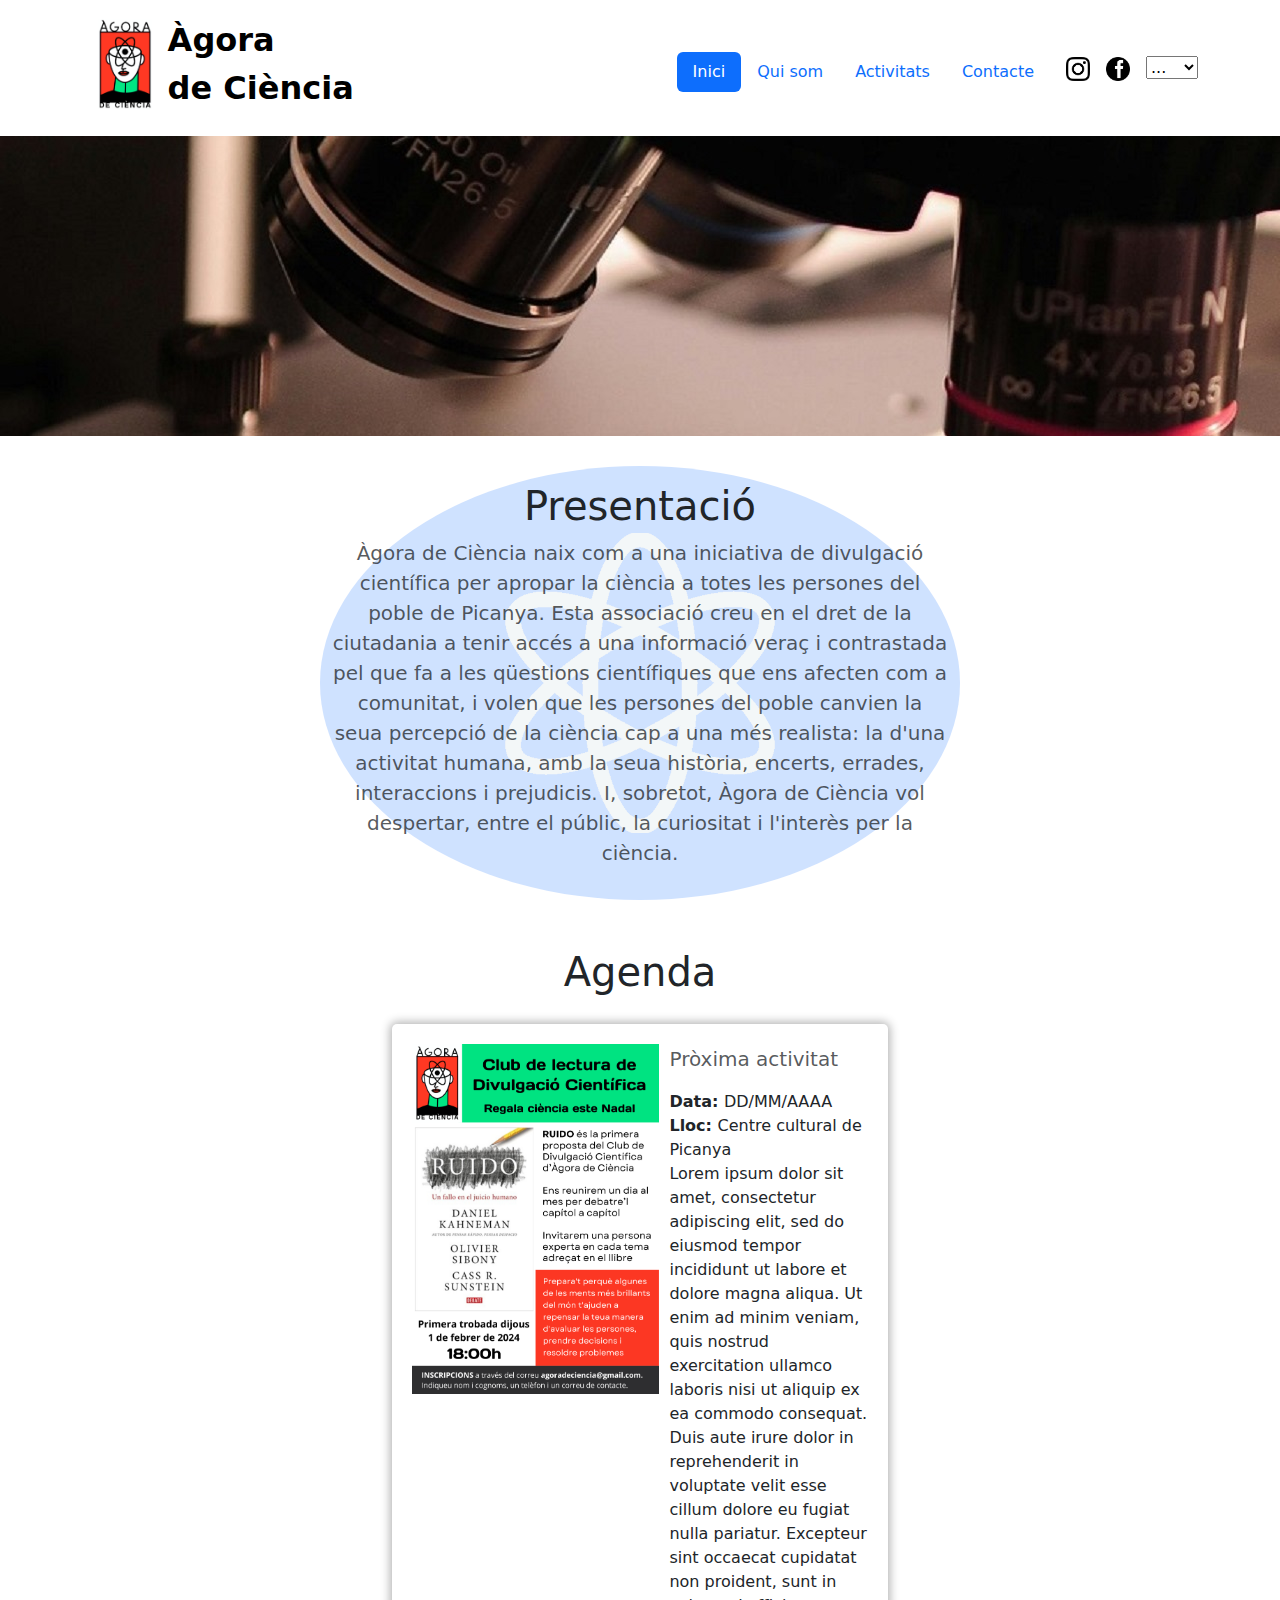
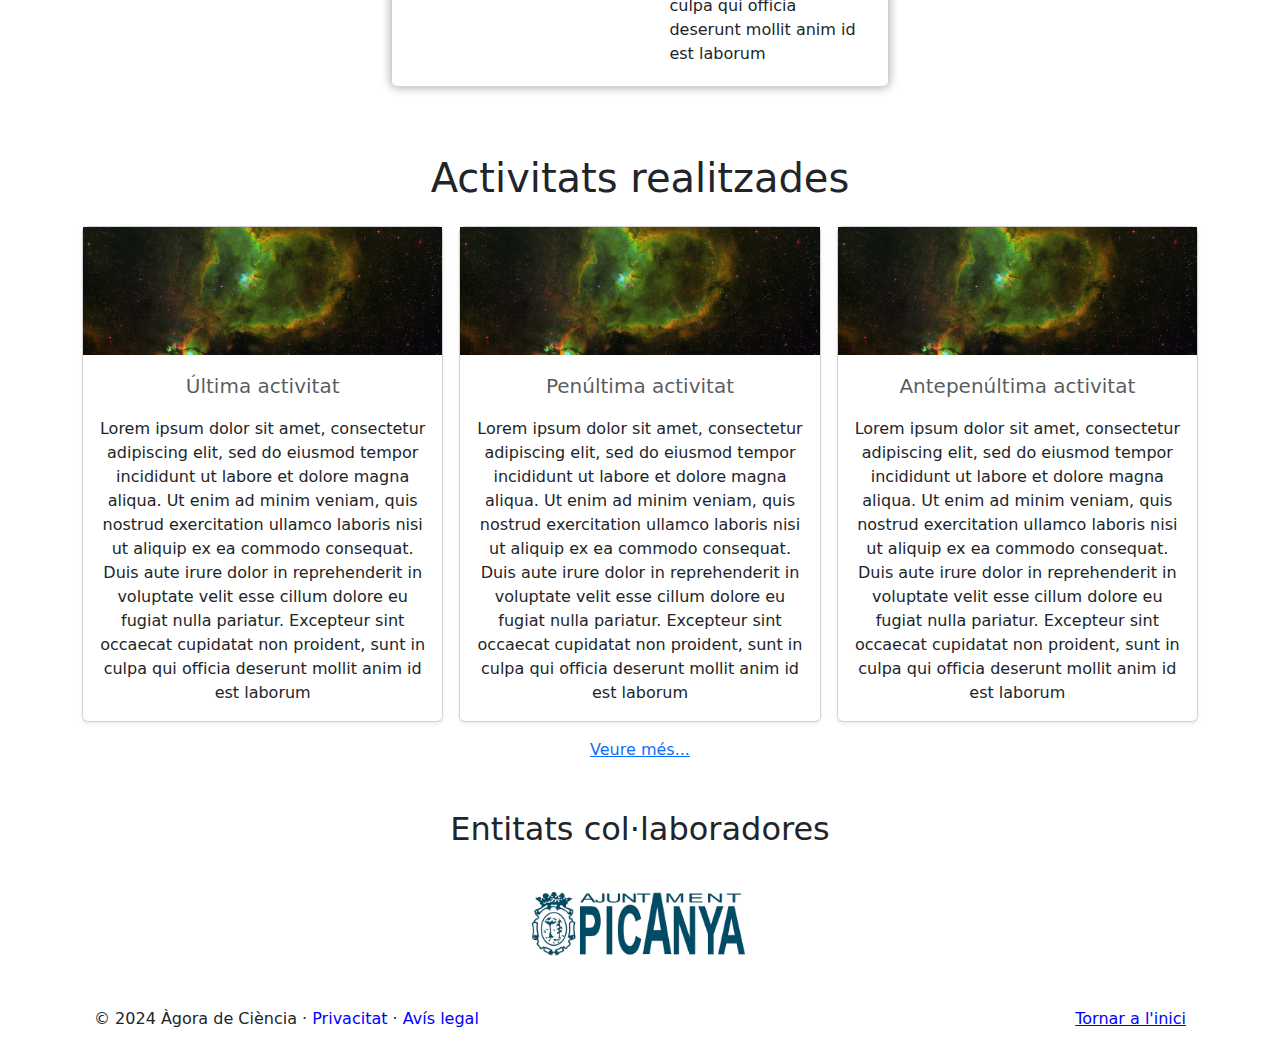
<file: index.html>
<!DOCTYPE html>
<html lang="ca">

<head>
    <meta charset="UTF-8">
    <meta name="viewport" content="width=device-width, initial-scale=1.0">
    <title>Àgora de Ciència</title>
    <link rel="icon" type="image/x-icon" href="./img/favicon.ico">
    <link href="https://cdn.jsdelivr.net/npm/bootstrap@5.3.3/dist/css/bootstrap.min.css" rel="stylesheet">
    <link rel="stylesheet" href="./css/estils.css">
</head>

<body>

    <div id="header-container"></div>
    <script>
        fetch('header.html')
            .then(response => response.text())
            .then(data => {
                document.getElementById('header-container').innerHTML = data;
                document.getElementById('menuInici').className = "nav-link active";
            })
            .catch(error => console.error('Error:', error));
    </script>

    <main>

        <div class="carousel-container">
            <div class="carousel_items">
                <div class="carousel_item">
                    <img src="./img/microscopi.jpg" alt="Slide 1">
                </div>
                <div class="carousel_item">
                    <img src="./img/nebula01.jpg" alt="Slide 2">
                </div>
                <div class="carousel_item">
                    <img src="./img/xips.jpg" alt="Slide 3">
                </div>
            </div>
        </div>

        <div class="container text-center py-3 col-6 bg-primary-subtle rounded-circle"
            style="background-image: url(./img/estructura-atomica-blanc.png); background-size: 300px; background-position: center; background-repeat: no-repeat;">
            <h1 class="fw-light" data-i18n="presentacioTitol"></h1>
            <p class="lead text-body-secondary" data-i18n="presentacioCos"></p>
        </div>

        <div class="text-center pt-5 container">
            <h1 class="fw-light" data-i18n="agendaTitol"></h1>
        </div>

        <div class="contenedor_agenda">
            <div class="event_agenda">
                <img src="./img/club_lectura.png" height="350">
                <div style="padding-left: 10px;">
                    <p class="text-justify lead text-body-secondary" data-i18n="agendaTitolActivitat1"></p>
                    <p class="text-justify card-text" data-i18n="agendaDescripcioActivitat1"></p>
                </div>
            </div>
        </div>


        <div class="text-center pt-5 container">
            <h1 class="fw-light" data-i18n="activitatsIniciTitol"></h1>
        </div>

        <div class="album pt-3">
            <div class="container">
                <div class="row row-cols-1 row-cols-sm-2 row-cols-md-3 g-3">
                    <div class="col">
                        <div class="card shadow-sm">
                            <a href="activitats.html#ultimaActivitat" onclick="scrollToSection('seccion_objetivo')"
                                class="nav-link">
                                <img src="./img/nebula01.jpg" class="img-fluid">
                            </a>
                            <div class="card-body">
                                <p class="text-center lead text-body-secondary" data-i18n="activitatsUltima"></p>
                                <p class="text-center card-text" data-i18n="activitatsUltimaDesc"></p>
                            </div>
                        </div>
                    </div>
                    <div class="col">
                        <div class="card shadow-sm">
                            <a href="activitats.html#penultimaActivitat" onclick="scrollToSection('penultimaActivitat')"
                                class="nav-link">
                                <img src="./img/nebula01.jpg" class="img-fluid">
                            </a>
                            <div class="card-body">
                                <p class="text-center lead text-body-secondary" data-i18n="activitatsPenultima"></p>
                                <p class="text-center card-text" data-i18n="activitatsPenultimaDesc"></p>
                            </div>
                        </div>
                    </div>
                    <div class="col">
                        <div class="card shadow-sm">
                            <a href="activitats.html#antepenultimaActivitat"
                                onclick="scrollToSection('antepenultimaActivitat')" class="nav-link">
                                <img src="./img/nebula01.jpg" class="img-fluid">
                            </a>
                            <div class="card-body">
                                <p class="text-center lead text-body-secondary" data-i18n="activitatsAntepenultima"></p>
                                <p class="text-center card-text" data-i18n="activitatsAntepenultimaDesc"></p>
                            </div>
                        </div>
                    </div>
                </div>
            </div>
        </div>

        <div class="text-center container pt-3">
            <a href="activitats.html">
                <p class="fw-light" data-i18n="activitatsVeureMes"></p>
            </a>
        </div>


        <div class="text-center py-3 container">
            <h2 class="fw-light py-3" data-i18n="colaboradorsTitol"></h2>
            <div class="container py-3">
                <a href="https://www.picanya.org" target="_blank" class="nav-link"><img
                        src="./img/ajuntament_picanya.jpg" height="70" /></a>
            </div>
        </div>

    </main>

    <div id="footer-container"></div>
    <script>
        fetch('footer.html')
            .then(response => response.text())
            .then(data => {
                document.getElementById('footer-container').innerHTML = data;
                return fetch('./js/utils.js');
            })
            .then(response => response.text())
            .then(script => {
                eval(script);
            })
            .catch(error => console.error('Error:', error));
    </script>

    <script src="https://cdn.jsdelivr.net/npm/bootstrap@5.3.3/dist/js/bootstrap.bundle.min.js"></script>
    <script src="./js/carrusel.js"></script>
    <script src="./js/language.js"></script>
    <script src="./js/scrollActivitats.js"></script>

</body>

</html>
</file>
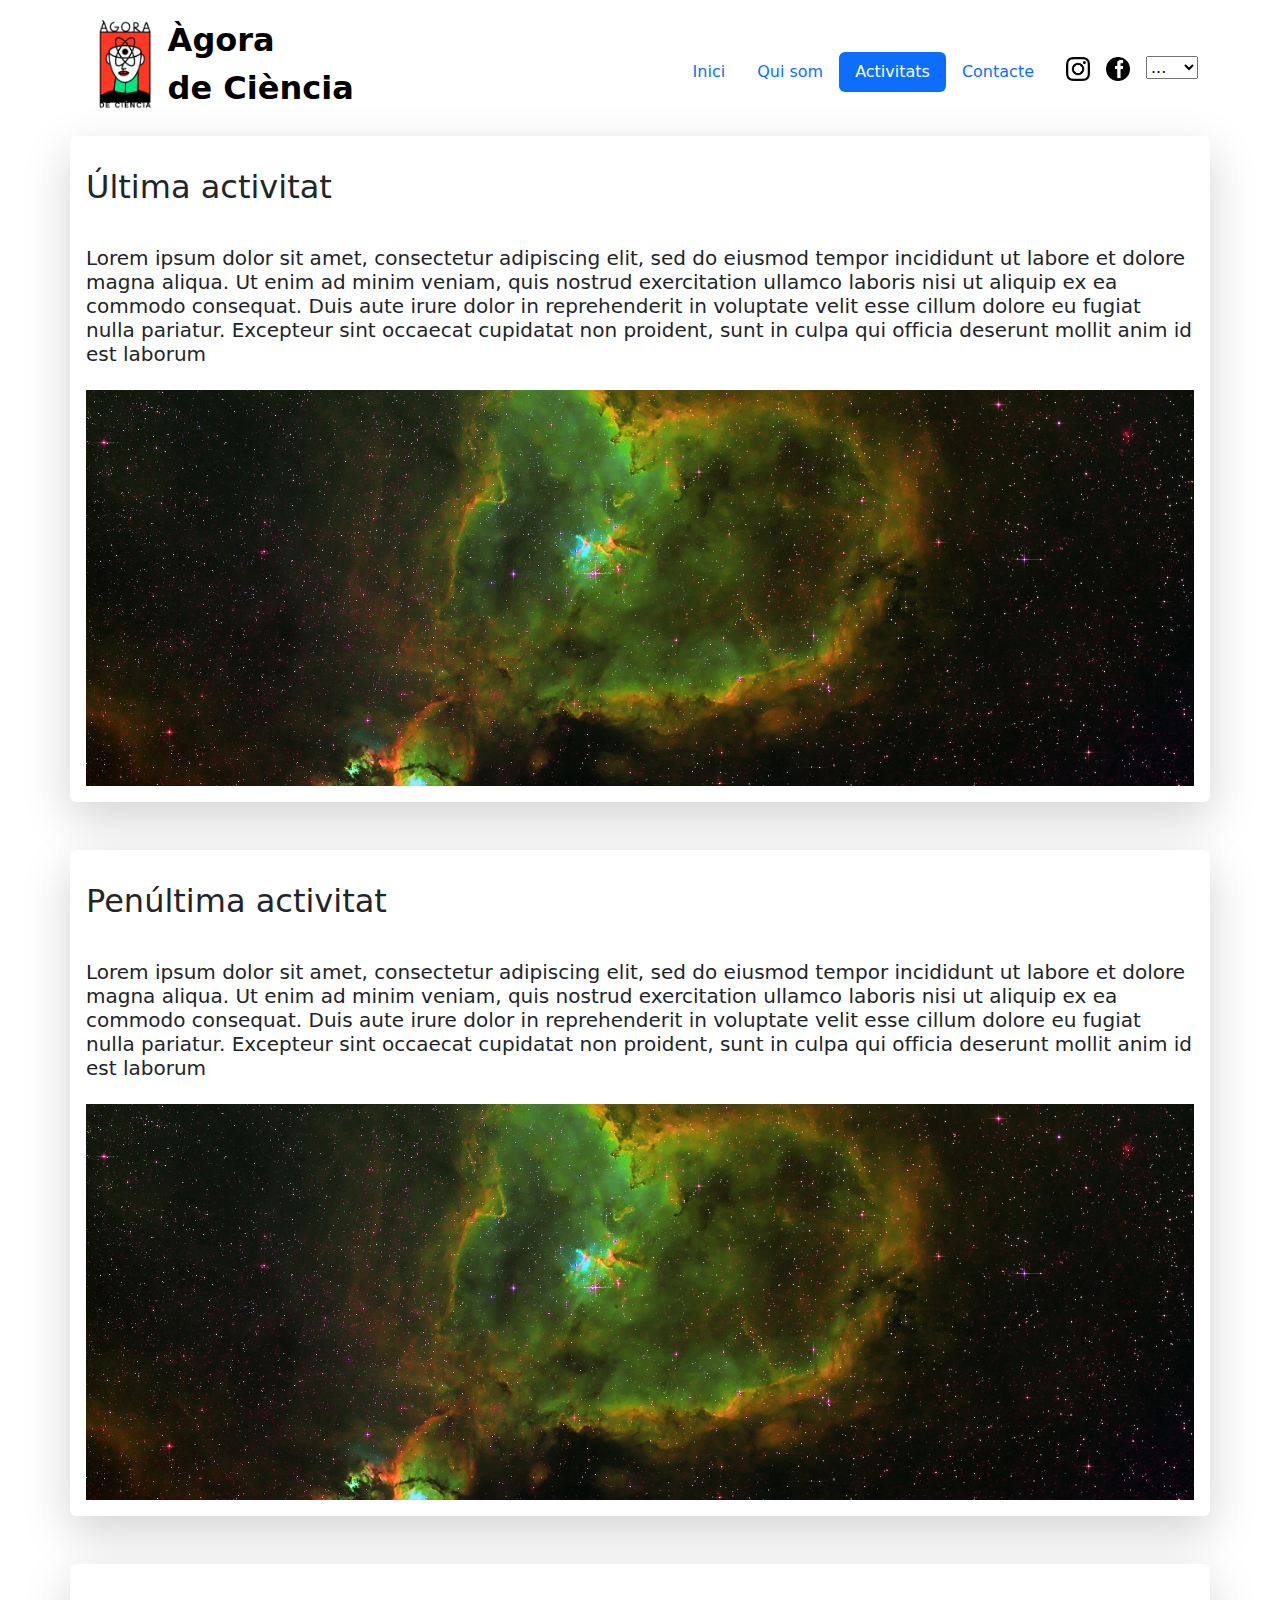
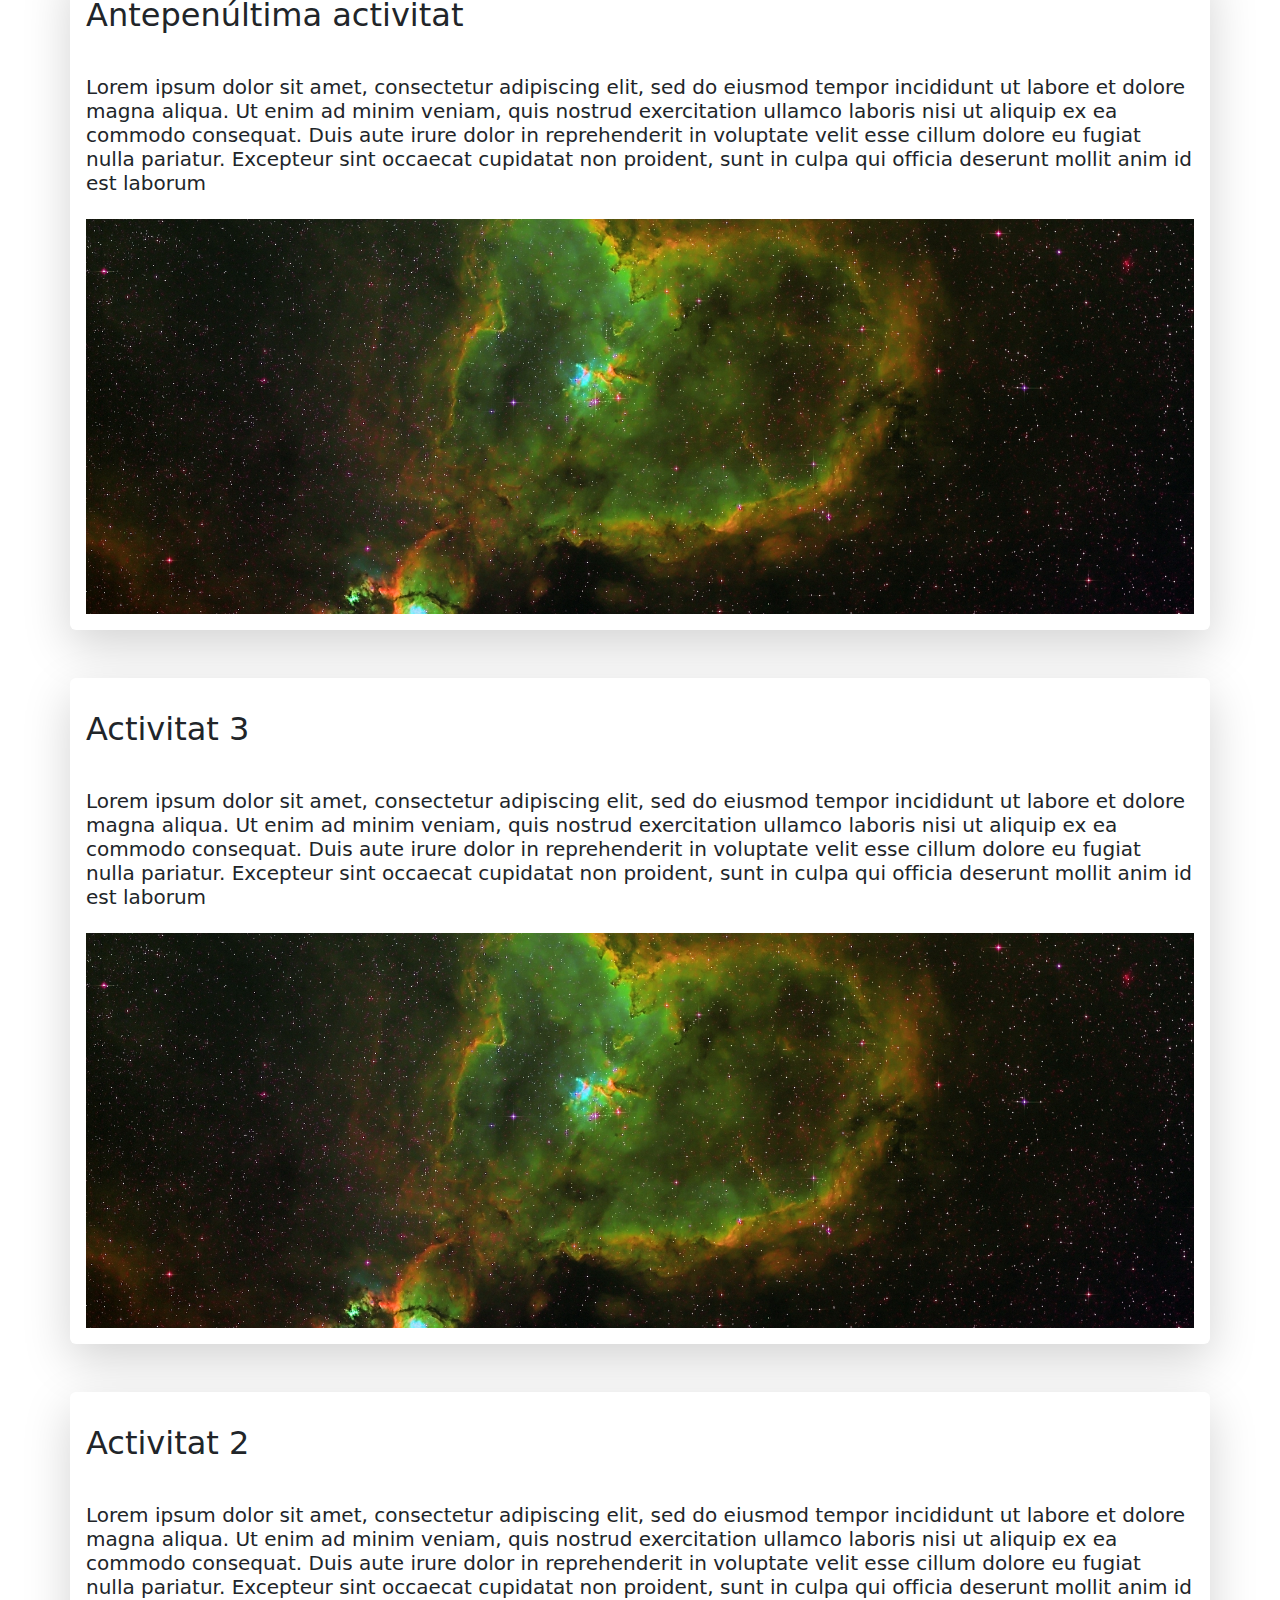
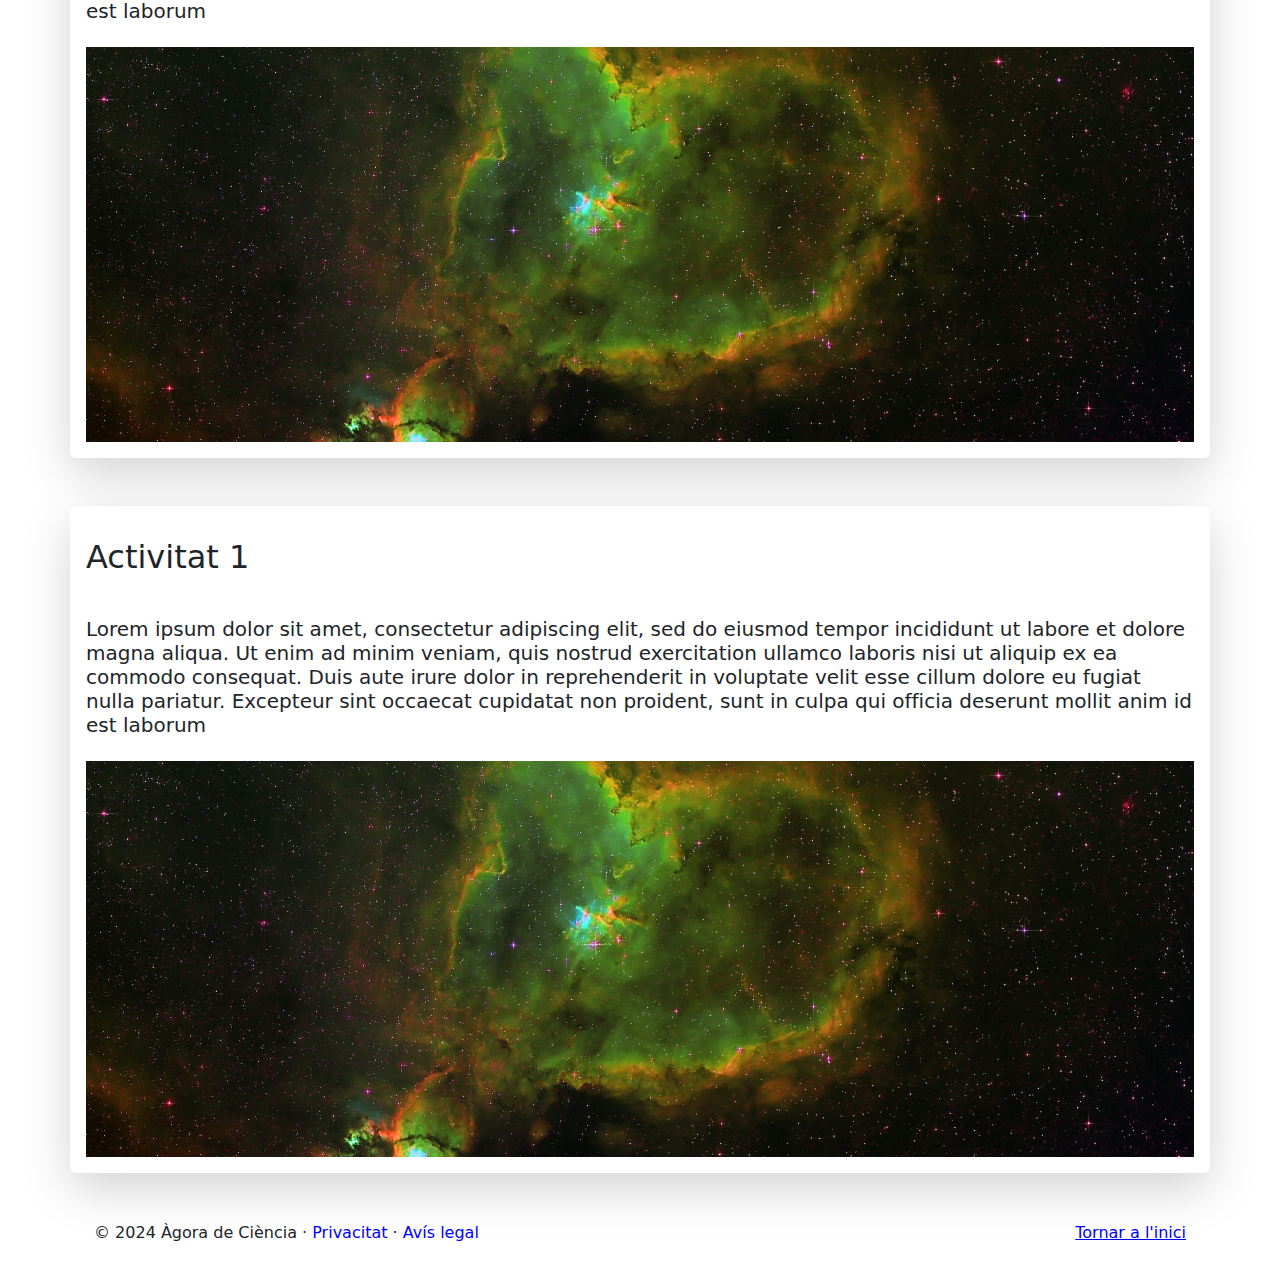
<file: activitats.html>
<!DOCTYPE html>
<html lang="ca">

<head>
    <meta charset="UTF-8">
    <meta name="viewport" content="width=device-width, initial-scale=1.0">
    <title>Àgora de Ciència</title>
    <link rel="icon" type="image/x-icon" href="./img/favicon.ico">
    <link href="https://cdn.jsdelivr.net/npm/bootstrap@5.3.3/dist/css/bootstrap.min.css" rel="stylesheet">
    <link rel="stylesheet" href="./css/estils.css">
</head>

<body>

    <div id="header-container"></div>
    <script>
        fetch('header.html')
            .then(response => response.text())
            .then(data => {
                document.getElementById('header-container').innerHTML = data;
                document.getElementById('menuActivitats').className = "nav-link active";
            })
            .catch(error => console.error('Error:', error));
    </script>

    <main>

        <div id="ultimaActivitat"class="py-3 container shadow-lg p-3 mb-5 bg-white rounded">
            <h2 class="fw-light py-3" data-i18n="activitatsUltima"></h2>
            <h5 class="fw-light py-3" data-i18n="activitatsUltimaDesc"></h5>
            <img src="./img/nebula01.jpg" width="100%">
        </div>

        <div id="penultimaActivitat"class="py-3 container shadow-lg p-3 mb-5 bg-white rounded">
            <h2 class="fw-light py-3" data-i18n="activitatsPenultima"></h2>
            <h5 class="fw-light py-3" data-i18n="activitatsPenultimaDesc"></h5>
            <img src="./img/nebula01.jpg" width="100%">
        </div>

        <div id="antepenultimaActivitat" class="py-3 container shadow-lg p-3 mb-5 bg-white rounded">
            <h2 class="fw-light py-3" data-i18n="activitatsAntepenultima"></h2>
            <h5 class="fw-light py-3" data-i18n="activitatsAntepenultimaDesc"></h5>
            <img src="./img/nebula01.jpg" width="100%">
        </div>

        <div class="py-3 container shadow-lg p-3 mb-5 bg-white rounded">
            <h2 class="fw-light py-3" data-i18n="activitats3"></h2>
            <h5 class="fw-light py-3" data-i18n="activitats3Desc"></h5>
            <img src="./img/nebula01.jpg" width="100%">
        </div>

        <div class="py-3 container shadow-lg p-3 mb-5 bg-white rounded">
            <h2 class="fw-light py-3" data-i18n="activitats2"></h2>
            <h5 class="fw-light py-3" data-i18n="activitats2Desc"></h5>
            <img src="./img/nebula01.jpg" width="100%">
        </div>

        <div class="py-3 container shadow-lg p-3 mb-5 bg-white rounded">
            <h2 class="fw-light py-3" data-i18n="activitats1"></h2>
            <h5 class="fw-light py-3" data-i18n="activitats1Desc"></h5>
            <img src="./img/nebula01.jpg" width="100%">
        </div>

    </main>

    <div id="footer-container"></div>
    <script>
        fetch('footer.html')
            .then(response => response.text())
            .then(data => {
                document.getElementById('footer-container').innerHTML = data;
                return fetch('./js/utils.js');
            })
            .then(response => response.text())
            .then(script => {
                eval(script);
            })
            .catch(error => console.error('Error:', error));
    </script>

    <script src="https://cdn.jsdelivr.net/npm/bootstrap@5.3.3/dist/js/bootstrap.bundle.min.js"></script>
    <script src="./js/language.js"></script>

</body>

</html>
</file>
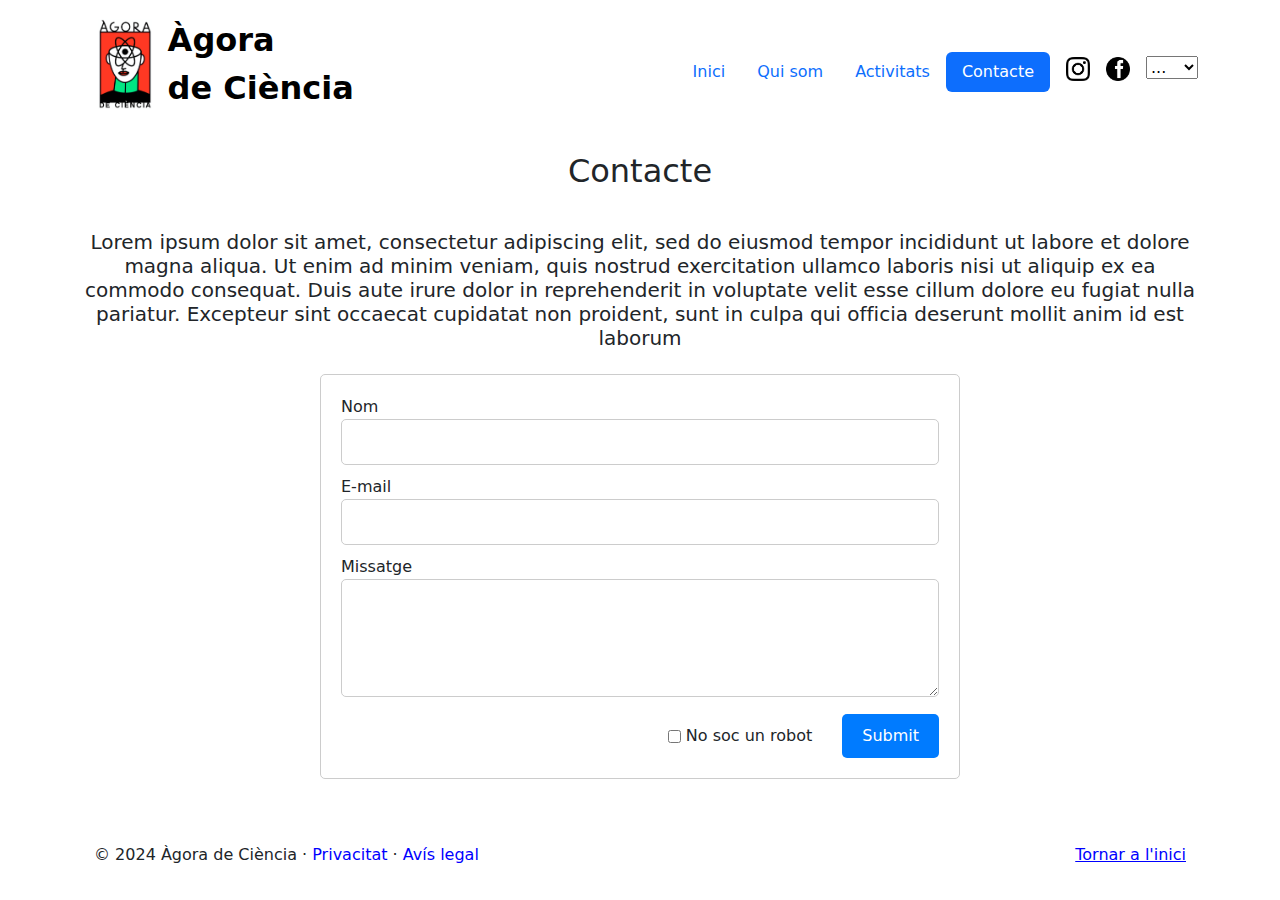
<file: contacte.html>
<!DOCTYPE html>
<html lang="ca">

<head>
    <meta charset="UTF-8">
    <meta name="viewport" content="width=device-width, initial-scale=1.0">
    <title>Àgora de Ciència</title>
    <link rel="icon" type="image/x-icon" href="./img/favicon.ico">
    <link href="https://cdn.jsdelivr.net/npm/bootstrap@5.3.3/dist/css/bootstrap.min.css" rel="stylesheet">
    <link rel="stylesheet" href="./css/estils.css">
    <script src="https://code.jquery.com/jquery-3.6.0.min.js"></script>
</head>

<body>

    <div id="header-container"></div>
    <script>
        fetch('header.html')
            .then(response => response.text())
            .then(data => {
                document.getElementById('header-container').innerHTML = data;
                document.getElementById('menuContacte').className = "nav-link active";
            })
            .catch(error => console.error('Error:', error));
    </script>

    <main>

        <div class="container text-center">
            <h2 class="fw-light py-3" data-i18n="contacteTitol"></h2>
            <h5 class="fw-light py-3" data-i18n="contacteDescripcio"></h5>
        </div>
        <div class="formulariContacteContenidor">
            <div class="formulariContacte">
                <label data-i18n="contacteNom"></label>
                <input type="text" id="nom" name="nom" required>
                <br>
                <label data-i18n="contacteEmail"></label>
                <input type="email" id="email" name="email" required>
                <br>
                <label data-i18n="contacteMissatge"></label>
                <textarea id="missatge" name="missatge" rows="4" required></textarea>
                <br>
                <div class="d-flex flex-row-reverse align-items-center">
                    <input type="submit" data-i18n="contacteBotoEnviar" onclick="enviarFormulari()">
                    <label style="padding-right: 30px; padding-left: 5px;" for="verificacioHumana"
                        data-i18n="contacteCheckEnviar"></label>
                    <input type="checkbox" name="verificacioHumana" id="verificacioHumana">
                </div>
            </div>
        </div>

        <div id="popupOk" class="popupOk">
            <div class="popupOk-content">
                <p data-i18n="contacteMissatgeOk"></p>
                <button onclick="closePopupOk()" data-i18n="contacteMissatgeTancar"></button>
            </div>
        </div>

        <div id="popupError" class="popupError">
            <div class="popupError-content">
                <p data-i18n="contacteMissatgeError"></p>
                <button onclick="closePopupError()" data-i18n="contacteMissatgeTancar"></button>
            </div>
        </div>

    </main>

    <div class="pt-5" id="footer-container"></div>
    <script>
        fetch('footer.html')
            .then(response => response.text())
            .then(data => {
                document.getElementById('footer-container').innerHTML = data;
                return fetch('./js/utils.js');
            })
            .then(response => response.text())
            .then(script => {
                eval(script);
            })
            .catch(error => console.error('Error:', error));
    </script>

    <script src="https://cdn.jsdelivr.net/npm/bootstrap@5.3.3/dist/js/bootstrap.bundle.min.js"></script>
    <script src="./js/language.js"></script>
    <script src="./js/enviarFormulari.js"></script>
    <script src="./js/popup.js"></script>

</body>

</html>
</file>
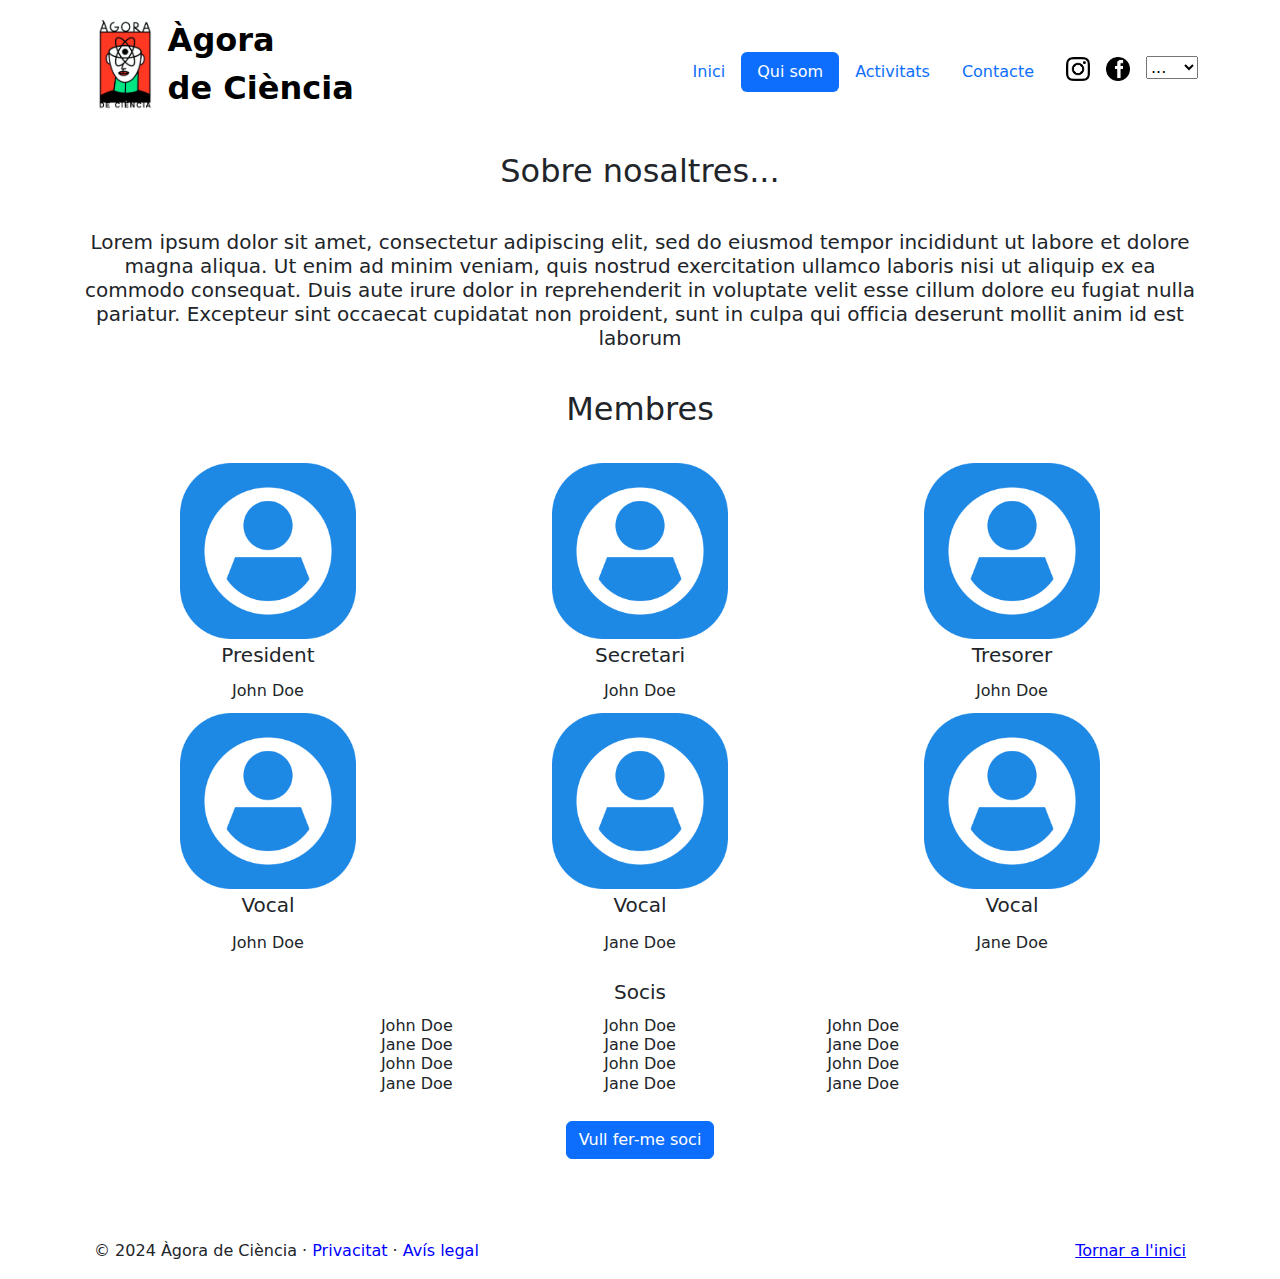
<file: quisom.html>
<!DOCTYPE html>
<html lang="ca">

<head>
    <meta charset="UTF-8">
    <meta name="viewport" content="width=device-width, initial-scale=1.0">
    <title>Àgora de Ciència</title>
    <link rel="icon" type="image/x-icon" href="./img/favicon.ico">
    <link href="https://cdn.jsdelivr.net/npm/bootstrap@5.3.3/dist/css/bootstrap.min.css" rel="stylesheet">
    <link rel="stylesheet" href="./css/estils.css">
</head>

<body>

    <div id="header-container"></div>
    <script>
        fetch('header.html')
            .then(response => response.text())
            .then(data => {
                document.getElementById('header-container').innerHTML = data;
                document.getElementById('menuMembres').className = "nav-link active";
            })
            .catch(error => console.error('Error:', error));
    </script>

    <main>

        <div class="container text-center">
            <h2 class="fw-light py-3" data-i18n="quisomTitol"></h2>
            <h5 class="fw-light py-3" data-i18n="quisomDescripcio"></h5>
        </div>

        <div class="container text-center">
            <h2 class="fw-light py-3" data-i18n="quisomMembresTitol"></h2>
            <div class="card-container-membres">
                <div class="card-membres">
                    <img src="./img/usuario.png" alt="Imagen 1">
                    <h5 class="fw-light py-1" data-i18n="quisomMembresPresidentEtiqueta"></h5>
                    <h7 class="fw-light py-1" data-i18n="quisomMembresPresidentNom"></h7>
                </div>
                <div class="card-membres">
                    <img src="./img/usuario.png" alt="Imagen 2">
                    <h5 class="fw-light py-1" data-i18n="quisomMembresSecretariEtiqueta"></h5>
                    <h7 class="fw-light py-1" data-i18n="quisomMembresSecretariNom"></h7>
                </div>
                <div class="card-membres">
                    <img src="./img/usuario.png" alt="Imagen 3">
                    <h5 class="fw-light py-1" data-i18n="quisomMembresTresorerEtiqueta"></h5>
                    <h7 class="fw-light py-1" data-i18n="quisomMembresTresorerNom"></h7>
                </div>
            </div>
            <div class="card-container-membres">
                <div class="card-membres">
                    <img src="./img/usuario.png" alt="Imagen 3">
                    <h5 class="fw-light py-1" data-i18n="quisomMembresVocalEtiqueta"></h5>
                    <h6 class="fw-light py-1" data-i18n="quisomMembresVocal1Nom"></h6>
                </div>
                <div class="card-membres">
                    <img src="./img/usuario.png" alt="Imagen 3">
                    <h5 class="fw-light py-1" data-i18n="quisomMembresVocalEtiqueta"></h5>
                    <h6 class="fw-light py-1" data-i18n="quisomMembresVocal2Nom"></h6>
                </div>
                <div class="card-membres">
                    <img src="./img/usuario.png" alt="Imagen 3">
                    <h5 class="fw-light py-1" data-i18n="quisomMembresVocalEtiqueta"></h5>
                    <h6 class="fw-light py-1" data-i18n="quisomMembresVocal3Nom"></h6>
                </div>
            </div>

            <h5 class="fw-light pt-3 text-center" data-i18n="quisomMembresSocisEtiqueta"></h5>
            <div class="card-container-membres-socis">
                <div class="card-membres">
                    <h6 class="fw-light py-1 text-center" data-i18n="quisomMembresSocisNom1"></h6>
                </div>
                <div class="card-membres">
                    <h6 class="fw-light py-1 text-center" data-i18n="quisomMembresSocisNom2"></h6>
                </div>
                <div class="card-membres">
                    <h6 class="fw-light py-1 text-center" data-i18n="quisomMembresSocisNom3"></h6>
                </div>
            </div>

        </div>
        <div class="container text-center py-3">
            <a href="contacte.html" type="button" class="btn btn-primary" data-i18n="botoAssociarse"></a>
        </div>
    </main>

    <div class="pt-5" id="footer-container"></div>
    <script>
        fetch('footer.html')
            .then(response => response.text())
            .then(data => {
                document.getElementById('footer-container').innerHTML = data;
                return fetch('./js/utils.js');
            })
            .then(response => response.text())
            .then(script => {
                eval(script);
            })
            .catch(error => console.error('Error:', error));
    </script>

    <script src="https://cdn.jsdelivr.net/npm/bootstrap@5.3.3/dist/js/bootstrap.bundle.min.js"></script>
    <script src="./js/language.js"></script>

</body>

</html>
</file>
<file: css/estils.css>
.avis-legal {
    display: none;
    position: fixed;
    top: 50%;
    left: 50%;
    transform: translate(-50%, -50%);
    background-color: white;
    padding: 20px;
    border: 1px solid #ccc;
    box-shadow: 0 0 10px rgba(0, 0, 0, 0.1);
}

.avis-contingut {
    max-width: 600px;
    margin: 0 auto;
}

.avis-contingut h2 {
    margin-top: 0;
}

.politica-privacitat {
    display: none;
    position: fixed;
    top: 50%;
    left: 50%;
    transform: translate(-50%, -50%);
    background-color: white;
    padding: 20px;
    border: 1px solid #ccc;
    box-shadow: 0 0 10px rgba(0, 0, 0, 0.1);
    max-width: 80%;
    max-height: 80%;
    overflow-y: auto;
}

.politica-contingut {
    max-width: 600px;
    margin: 0 auto;
}

.politica-contingut h2 {
    margin-top: 0;
}

.tancar-btn {
    position: absolute;
    top: 10px;
    right: 10px;
    cursor: pointer;
    font-size: 20px;
}

.logoxarxes:hover {
    opacity: 0.5;
}

.carousel-container {
    padding-bottom: 30px;
}

.carousel_items {
    display: flex;
    overflow: hidden;
}

.carousel_item {
    position: relative;
    width: 100%;
    height: 300px;
    transition: all 0.5s linear;
    background-repeat: no-repeat;
    background-size: cover;
    background-position: center;
}

.nav-link:hover {
    text-decoration: underline;
}

.contenedor_agenda {
    margin: 0;
    padding: 0;
    display: flex;
    justify-content: center;
    align-items: center;
    padding: 20px;
}

.event_agenda {
    width: 40%;
    display: flex;
    flex-direction: row;
    align-items: left;
    justify-content: left;
    box-shadow: 0px 0px 10px 2px rgba(0,0,0,0.3);
    padding: 20px;
    border-radius: 5px;
}

.card-membres {
    flex: 1;
    margin: 0 10px;
    text-align: center;
    border: none;
}

.card-membres img {
    padding-top: 10px;
    width: 50%;
    height: auto;
    border-radius: 8px;
    margin: 0 auto;
}

.card-container-membres {
    display: flex;
    justify-content: center;
    align-items: center;
}

.card-container-membres-socis {
    display: inline-flex;
    width: 60%;
    justify-content: center;
    align-items: center;
}

.formulariContacteContenidor {
    display: flex;
    justify-content: center;
    align-items: center;
}

.formulariContacte {
    width: 50%;
    border: 1px solid #ccc;
    border-radius: 5px;
    padding: 20px;
    box-sizing: border-box;
}

.formulariContacte input[type="text"],
.formulariContacte input[type="email"],
.formulariContacte textarea {
    width: 100%;
    padding: 10px;
    margin-bottom: 10px;
    border: 1px solid #ccc;
    border-radius: 5px;
    box-sizing: border-box;
}

.formulariContacte input[type="submit"] {
    background-color: #007bff;
    color: white;
    padding: 10px 20px;
    border: none;
    border-radius: 5px;
    cursor: pointer;
    transition: background-color 0.3s;
    float: right;
}

.formulariContacte input[type="submit"]:hover {
    background-color: #0056b3;
}

.popupOk {
    display: none;
    position: fixed;
    z-index: 9999;
    left: 0;
    top: 0;
    width: 100%;
    height: 100%;
    background-color: rgba(0, 0, 0, 0.5);
    text-align: center;
}

.popupOk-content {
    background-color: white;
    width: 25%;
    margin: 15% auto;
    padding: 20px;
    border-radius: 5px;
    box-shadow: 0 0 10px rgba(0, 0, 0, 0.3);
}

.popupError {
    display: none;
    position: fixed;
    z-index: 9999;
    left: 0;
    top: 0;
    width: 100%;
    height: 100%;
    background-color: rgba(0, 0, 0, 0.5);
    text-align: center;
}

.popupError-content {
    background-color: white;
    width: 25%;
    margin: 15% auto;
    padding: 20px;
    border-radius: 5px;
    box-shadow: 0 0 10px rgba(0, 0, 0, 0.3);
}

.close {
    float: right;
    cursor: pointer;
}

.close:hover {
    color: red;
}
</file>
